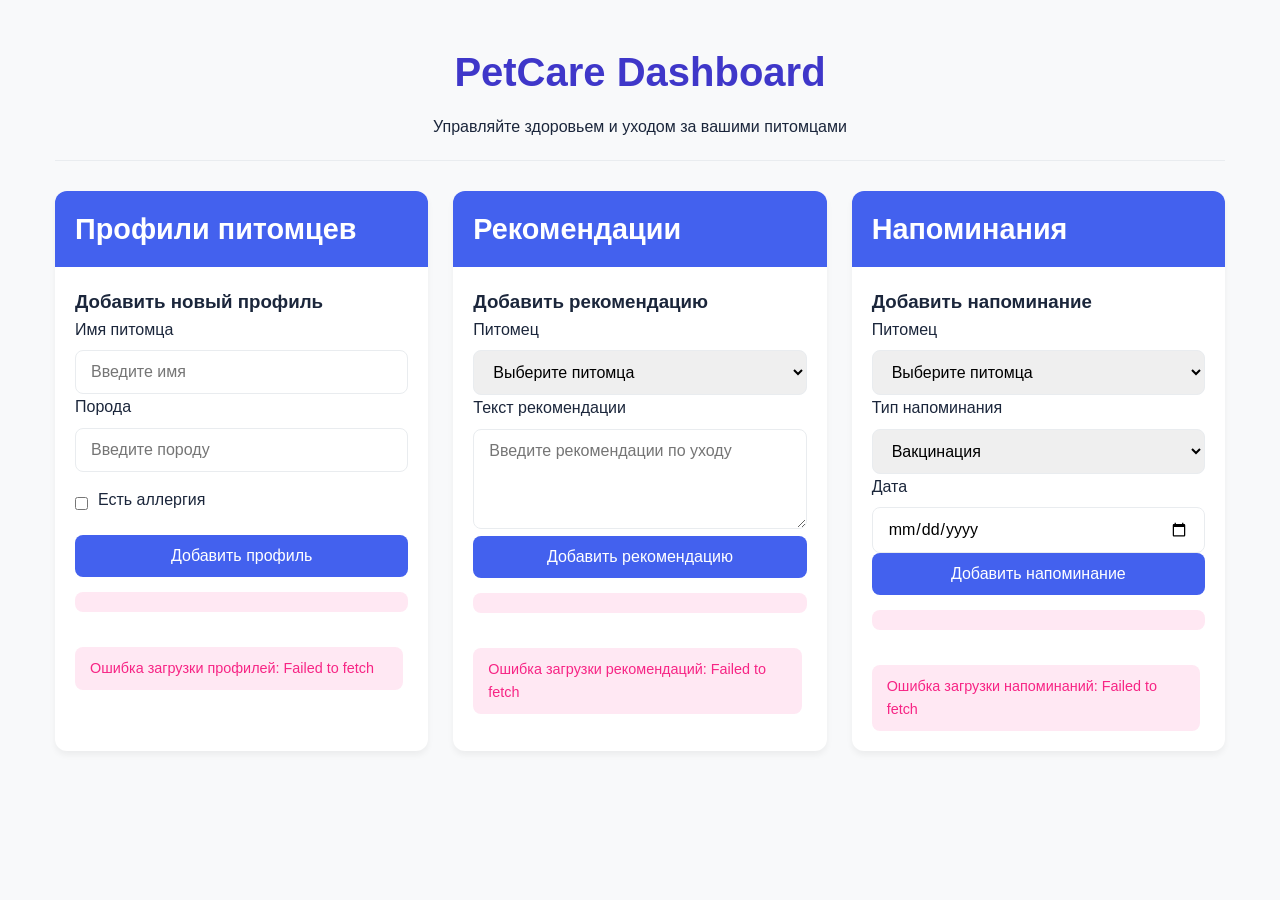
<file: src/main/resources/static/index.html>
<!DOCTYPE html>
<html lang="ru">
<head>
    <meta charset="UTF-8">
    <meta name="viewport" content="width=device-width, initial-scale=1.0">
    <title>PetCare Dashboard</title>
    <style>
        :root {
            --primary: #4361ee;
            --primary-light: #4895ef;
            --secondary: #3f37c9;
            --dark: #1b263b;
            --light: #f8f9fa;
            --success: #4cc9f0;
            --warning: #f72585;
            --gray: #adb5bd;
            --light-gray: #e9ecef;
        }

        * {
            box-sizing: border-box;
            margin: 0;
            padding: 0;
            font-family: 'Segoe UI', Tahoma, Geneva, Verdana, sans-serif;
        }

        body {
            background-color: var(--light);
            color: var(--dark);
            line-height: 1.6;
            padding: 20px;
        }

        .container {
            max-width: 1200px;
            margin: 0 auto;
            padding: 0 15px;
        }

        header {
            text-align: center;
            margin-bottom: 30px;
            padding: 20px 0;
            border-bottom: 1px solid var(--light-gray);
        }

        h1 {
            color: var(--secondary);
            font-size: 2.5rem;
            margin-bottom: 10px;
        }

        .dashboard {
            display: grid;
            grid-template-columns: repeat(auto-fit, minmax(350px, 1fr));
            gap: 25px;
        }

        .card {
            background: white;
            border-radius: 12px;
            box-shadow: 0 4px 6px rgba(0, 0, 0, 0.05);
            overflow: hidden;
            transition: transform 0.3s ease, box-shadow 0.3s ease;
        }

        .card:hover {
            transform: translateY(-5px);
            box-shadow: 0 10px 20px rgba(0, 0, 0, 0.1);
        }

        .card-header {
            background-color: var(--primary);
            color: white;
            padding: 15px 20px;
            font-size: 1.2rem;
            font-weight: 600;
        }

        .card-body {
            padding: 20px;
        }

        .form-group {
            margin-bottom: 20px;
        }

        .form-group:last-child {
            margin-bottom: 0;
        }

        label {
            display: block;
            margin-bottom: 8px;
            font-weight: 500;
            color: var(--dark);
        }

        input, select, textarea {
            width: 100%;
            padding: 12px 15px;
            border: 1px solid var(--light-gray);
            border-radius: 8px;
            font-size: 1rem;
            transition: border-color 0.3s ease;
        }

        input:focus, select:focus, textarea:focus {
            outline: none;
            border-color: var(--primary);
            box-shadow: 0 0 0 3px rgba(67, 97, 238, 0.2);
        }

        textarea {
            min-height: 100px;
            resize: vertical;
        }

        .checkbox-container {
            display: flex;
            align-items: center;
            margin: 15px 0;
        }

        .checkbox-container input {
            width: auto;
            margin-right: 10px;
        }

        .btn {
            background-color: var(--primary);
            color: white;
            border: none;
            padding: 12px 20px;
            border-radius: 8px;
            cursor: pointer;
            font-size: 1rem;
            font-weight: 500;
            transition: background-color 0.3s ease;
            width: 100%;
        }

        .btn:hover {
            background-color: var(--secondary);
        }

        .list {
            margin-top: 20px;
            max-height: 300px;
            overflow-y: auto;
            padding-right: 5px;
        }

        .list-item {
            background-color: var(--light-gray);
            border-left: 4px solid var(--primary);
            border-radius: 8px;
            padding: 15px;
            margin-bottom: 15px;
            transition: transform 0.2s ease;
        }

        .list-item:hover {
            transform: translateX(5px);
        }

        .list-item h4 {
            color: var(--secondary);
            margin-bottom: 8px;
        }

        .list-item p {
            color: var(--dark);
            margin-bottom: 5px;
        }

        .loading {
            text-align: center;
            padding: 20px;
            color: var(--gray);
        }

        .error {
            color: var(--warning);
            background-color: rgba(247, 37, 133, 0.1);
            padding: 10px 15px;
            border-radius: 8px;
            margin-top: 15px;
            font-size: 0.9rem;
        }

        .empty-state {
            text-align: center;
            padding: 20px;
            color: var(--gray);
            font-style: italic;
        }

        /* Custom scrollbar */
        ::-webkit-scrollbar {
            width: 8px;
        }

        ::-webkit-scrollbar-track {
            background: var(--light-gray);
            border-radius: 10px;
        }

        ::-webkit-scrollbar-thumb {
            background: var(--gray);
            border-radius: 10px;
        }

        ::-webkit-scrollbar-thumb:hover {
            background: var(--primary-light);
        }

        @media (max-width: 768px) {
            .dashboard {
                grid-template-columns: 1fr;
            }

            h1 {
                font-size: 2rem;
            }
        }
    </style>
</head>
<body>
<div class="container">
    <header>
        <h1>PetCare Dashboard</h1>
        <p>Управляйте здоровьем и уходом за вашими питомцами</p>
    </header>

    <div class="dashboard">
        <!-- Секция профилей питомцев -->
        <div class="card">
            <div class="card-header">
                <h2>Профили питомцев</h2>
            </div>
            <div class="card-body">
                <div class="form-group">
                    <h3>Добавить новый профиль</h3>
                    <label for="petName">Имя питомца</label>
                    <input type="text" id="petName" placeholder="Введите имя">

                    <label for="petBreed">Порода</label>
                    <input type="text" id="petBreed" placeholder="Введите породу">

                    <div class="checkbox-container">
                        <input type="checkbox" id="petAllergy">
                        <label for="petAllergy">Есть аллергия</label>
                    </div>

                    <button class="btn" onclick="addPetProfile()">Добавить профиль</button>
                    <div id="petError" class="error"></div>
                </div>

                <div class="list" id="petProfilesList">
                    <div class="loading">Загрузка профилей...</div>
                </div>
            </div>
        </div>

        <!-- Секция рекомендаций -->
        <div class="card">
            <div class="card-header">
                <h2>Рекомендации</h2>
            </div>
            <div class="card-body">
                <div class="form-group">
                    <h3>Добавить рекомендацию</h3>

                    <label for="recommendationPetId">Питомец</label>
                    <select id="recommendationPetId">
                        <option value="">Выберите питомца</option>
                    </select>

                    <label for="recommendationText">Текст рекомендации</label>
                    <textarea id="recommendationText" placeholder="Введите рекомендации по уходу"></textarea>

                    <button class="btn" onclick="addRecommendation()">Добавить рекомендацию</button>
                    <div id="recommendationError" class="error"></div>
                </div>

                <div class="list" id="recommendationsList">
                    <div class="loading">Загрузка рекомендаций...</div>
                </div>
            </div>
        </div>

        <!-- Секция напоминаний -->
        <div class="card">
            <div class="card-header">
                <h2>Напоминания</h2>
            </div>
            <div class="card-body">
                <div class="form-group">
                    <h3>Добавить напоминание</h3>

                    <label for="reminderPetId">Питомец</label>
                    <select id="reminderPetId">
                        <option value="">Выберите питомца</option>
                    </select>

                    <label for="reminderType">Тип напоминания</label>
                    <select id="reminderType">
                        <option value="VACCINATION">Вакцинация</option>
                        <option value="FEEDING">Кормление</option>
                        <option value="TREATMENT">Лечение</option>
                        <option value="OTHER">Другое</option>
                    </select>

                    <label for="reminderDate">Дата</label>
                    <input type="date" id="reminderDate" min="">

                    <button class="btn" onclick="addReminder()">Добавить напоминание</button>
                    <div id="reminderError" class="error"></div>
                </div>

                <div class="list" id="remindersList">
                    <div class="loading">Загрузка напоминаний...</div>
                </div>
            </div>
        </div>
    </div>
</div>

<script>
    const API_BASE_URL = 'http://localhost:8080/api/pet';

    document.addEventListener('DOMContentLoaded', function() {
        const dateInput = document.getElementById('reminderDate');
        const today = new Date().toISOString().split('T')[0];
        dateInput.min = today;

        loadPetProfiles();
        loadRecommendations();
        loadReminders();
    });

    // ===== Функции для работы с профилями питомцев =====
    async function loadPetProfiles() {
        try {
            const response = await fetch(`${API_BASE_URL}/profiles`);
            const profiles = await response.json();

            const petProfilesList = document.getElementById('petProfilesList');
            petProfilesList.innerHTML = '';

            if (profiles.length === 0) {
                petProfilesList.innerHTML = '<div class="empty-state">Нет добавленных профилей</div>';
                return;
            }

            const recommendationSelect = document.getElementById('recommendationPetId');
            const reminderSelect = document.getElementById('reminderPetId');

            while (recommendationSelect.options.length > 1) {
                recommendationSelect.remove(1);
            }
            while (reminderSelect.options.length > 1) {
                reminderSelect.remove(1);
            }

            const uniquePets = new Map();
            profiles.forEach(profile => {
                const profileElement = document.createElement('div');
                profileElement.className = 'list-item';
                profileElement.innerHTML = `
                    <h4>${profile.name}</h4>
                    <p><strong>Порода:</strong> ${profile.breed}</p>
                    <p><strong>Аллергия:</strong> ${profile.hasAllergy ? 'Да' : 'Нет'}</p>
                    <p><strong>ID:</strong> ${profile.id}</p>
                `;
                petProfilesList.appendChild(profileElement);

                const petKey = `${profile.name}|${profile.breed}`;
                if (!uniquePets.has(petKey)) {
                    uniquePets.set(petKey, profile.id);

                    const option = document.createElement('option');
                    option.value = profile.id;
                    option.textContent = `${profile.name} (${profile.breed})`;

                    recommendationSelect.appendChild(option.cloneNode(true));
                    reminderSelect.appendChild(option.cloneNode(true));
                }
            });
        } catch (error) {
            document.getElementById('petProfilesList').innerHTML = `
                <div class="error">Ошибка загрузки профилей: ${error.message}</div>
            `;
        }
    }

    async function addPetProfile() {
        const name = document.getElementById('petName').value.trim();
        const breed = document.getElementById('petBreed').value.trim();
        const hasAllergy = document.getElementById('petAllergy').checked;

        if (!name || !breed) {
            document.getElementById('petError').textContent = 'Пожалуйста, заполните имя и породу';
            return;
        }

        try {
            const response = await fetch(`${API_BASE_URL}/profile`, {
                method: 'POST',
                headers: {
                    'Content-Type': 'application/json'
                },
                body: JSON.stringify({
                    name,
                    breed,
                    hasAllergy
                })
            });

            if (!response.ok) throw new Error('Ошибка при добавлении профиля');

            document.getElementById('petName').value = '';
            document.getElementById('petBreed').value = '';
            document.getElementById('petAllergy').checked = false;
            document.getElementById('petError').textContent = '';

            loadPetProfiles();
        } catch (error) {
            document.getElementById('petError').textContent = error.message;
        }
    }

    // ===== Функции для работы с рекомендациями =====
    async function loadRecommendations() {
        try {
            const response = await fetch(`${API_BASE_URL}/recommendations`);
            const recommendations = await response.json();

            const recommendationsList = document.getElementById('recommendationsList');
            recommendationsList.innerHTML = '';

            if (recommendations.length === 0) {
                recommendationsList.innerHTML = '<div class="empty-state">Нет добавленных рекомендаций</div>';
                return;
            }

            recommendations.forEach(recommendation => {
                const recommendationElement = document.createElement('div');
                recommendationElement.className = 'list-item';
                recommendationElement.innerHTML = `
                    <h4>Рекомендация для питомца ID: ${recommendation.petId}</h4>
                    <p>${recommendation.text}</p>
                `;
                recommendationsList.appendChild(recommendationElement);
            });
        } catch (error) {
            document.getElementById('recommendationsList').innerHTML = `
                <div class="error">Ошибка загрузки рекомендаций: ${error.message}</div>
            `;
        }
    }

    async function addRecommendation() {
        const petId = document.getElementById('recommendationPetId').value;
        const text = document.getElementById('recommendationText').value.trim();

        if (!petId || !text) {
            document.getElementById('recommendationError').textContent = 'Пожалуйста, выберите питомца и введите текст рекомендации';
            return;
        }

        try {
            const response = await fetch(`${API_BASE_URL}/recommendation`, {
                method: 'POST',
                headers: {
                    'Content-Type': 'application/json'
                },
                body: JSON.stringify({
                    petId,
                    text
                })
            });

            if (!response.ok) throw new Error('Ошибка при добавлении рекомендации');

            document.getElementById('recommendationText').value = '';
            document.getElementById('recommendationError').textContent = '';

            loadRecommendations();
        } catch (error) {
            document.getElementById('recommendationError').textContent = error.message;
        }
    }

    // ===== Функции для работы с напоминаниями =====
    async function loadReminders() {
        try {
            const response = await fetch(`${API_BASE_URL}/reminders`);
            const reminders = await response.json();

            const remindersList = document.getElementById('remindersList');
            remindersList.innerHTML = '';

            if (reminders.length === 0) {
                remindersList.innerHTML = '<div class="empty-state">Нет добавленных напоминаний</div>';
                return;
            }

            reminders.forEach(reminder => {
                const reminderElement = document.createElement('div');
                reminderElement.className = 'list-item';
                reminderElement.innerHTML = `
                    <h4>${getReminderType(reminder.type)} для питомца ID: ${reminder.petId}</h4>
                    <p><strong>Дата:</strong> ${new Date(reminder.remindDate).toLocaleDateString()}</p>
                `;
                remindersList.appendChild(reminderElement);
            });
        } catch (error) {
            document.getElementById('remindersList').innerHTML = `
                <div class="error">Ошибка загрузки напоминаний: ${error.message}</div>
            `;
        }
    }

    function getReminderType(type) {
        const types = {
            'VACCINATION': 'Вакцинация',
            'FEEDING': 'Кормление',
            'TREATMENT': 'Лечение',
            'OTHER': 'Другое'
        };
        return types[type] || type;
    }

    async function addReminder() {
        const petId = document.getElementById('reminderPetId').value;
        const type = document.getElementById('reminderType').value;
        const remindDate = document.getElementById('reminderDate').value;
        const today = new Date().toISOString().split('T')[0];

        if (!petId) {
            document.getElementById('reminderError').textContent = 'Пожалуйста, выберите питомца';
            return;
        }

        if (!remindDate) {
            document.getElementById('reminderError').textContent = 'Пожалуйста, укажите дату';
            return;
        }

        if (remindDate < today) {
            document.getElementById('reminderError').textContent = 'Нельзя выбрать прошедшую дату';
            return;
        }

        try {
            const response = await fetch(`${API_BASE_URL}/reminder`, {
                method: 'POST',
                headers: {
                    'Content-Type': 'application/json'
                },
                body: JSON.stringify({
                    petId,
                    type,
                    remindDate
                })
            });

            if (!response.ok) throw new Error('Ошибка при добавлении напоминания');

            document.getElementById('reminderDate').value = '';
            document.getElementById('reminderError').textContent = '';

            loadReminders();
        } catch (error) {
            document.getElementById('reminderError').textContent = error.message;
        }
    }
</script>
</body>
</html>
</file>
